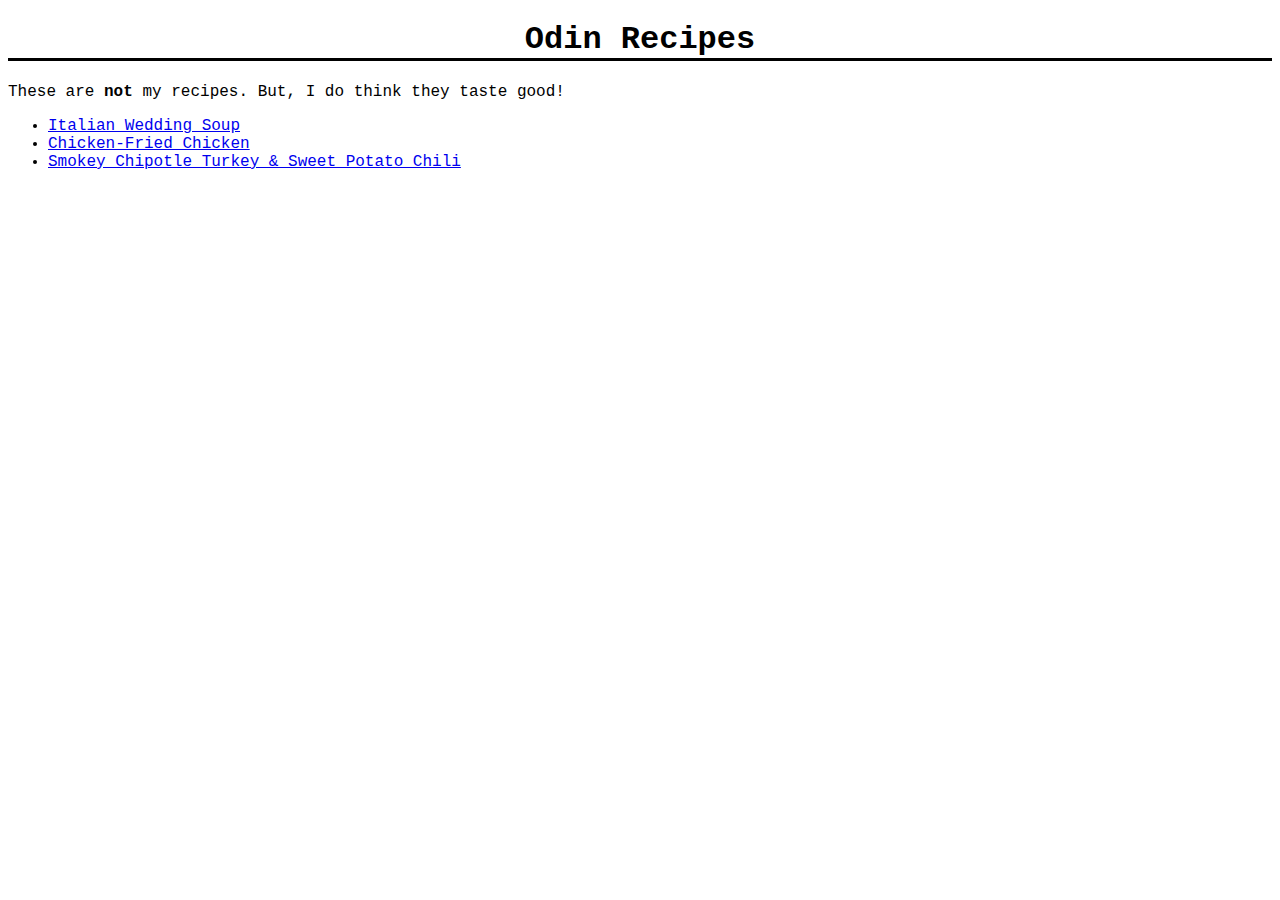
<file: index.html>
<!DOCTYPE html>
<html lang="en">
  <head>
    <meta charset="UTF-8">
    <meta name="viewport" content="width=device-width, initial-scale=1.0">
    <title>Odin Recipes</title>
    <link rel="stylesheet" href="style.css">
  </head>

  <body>
    <h1>Odin Recipes</h1>
    <p>These are <strong>not</strong> my recipes. But, I do think they taste good!</p>
    <ul>
      <li><a href="./recipes/italian-wedding-soup.html">Italian Wedding Soup</a></li>
      <li><a href="./recipes/chicken-fried-chicken.html">Chicken-Fried Chicken</a></li>
      <li><a href="./recipes/smokey-chipotle-turkey-sweet-potato-chili.html">Smokey Chipotle Turkey &amp; Sweet Potato Chili</a></li>
    </ul>
  </body>
</html>
</file>
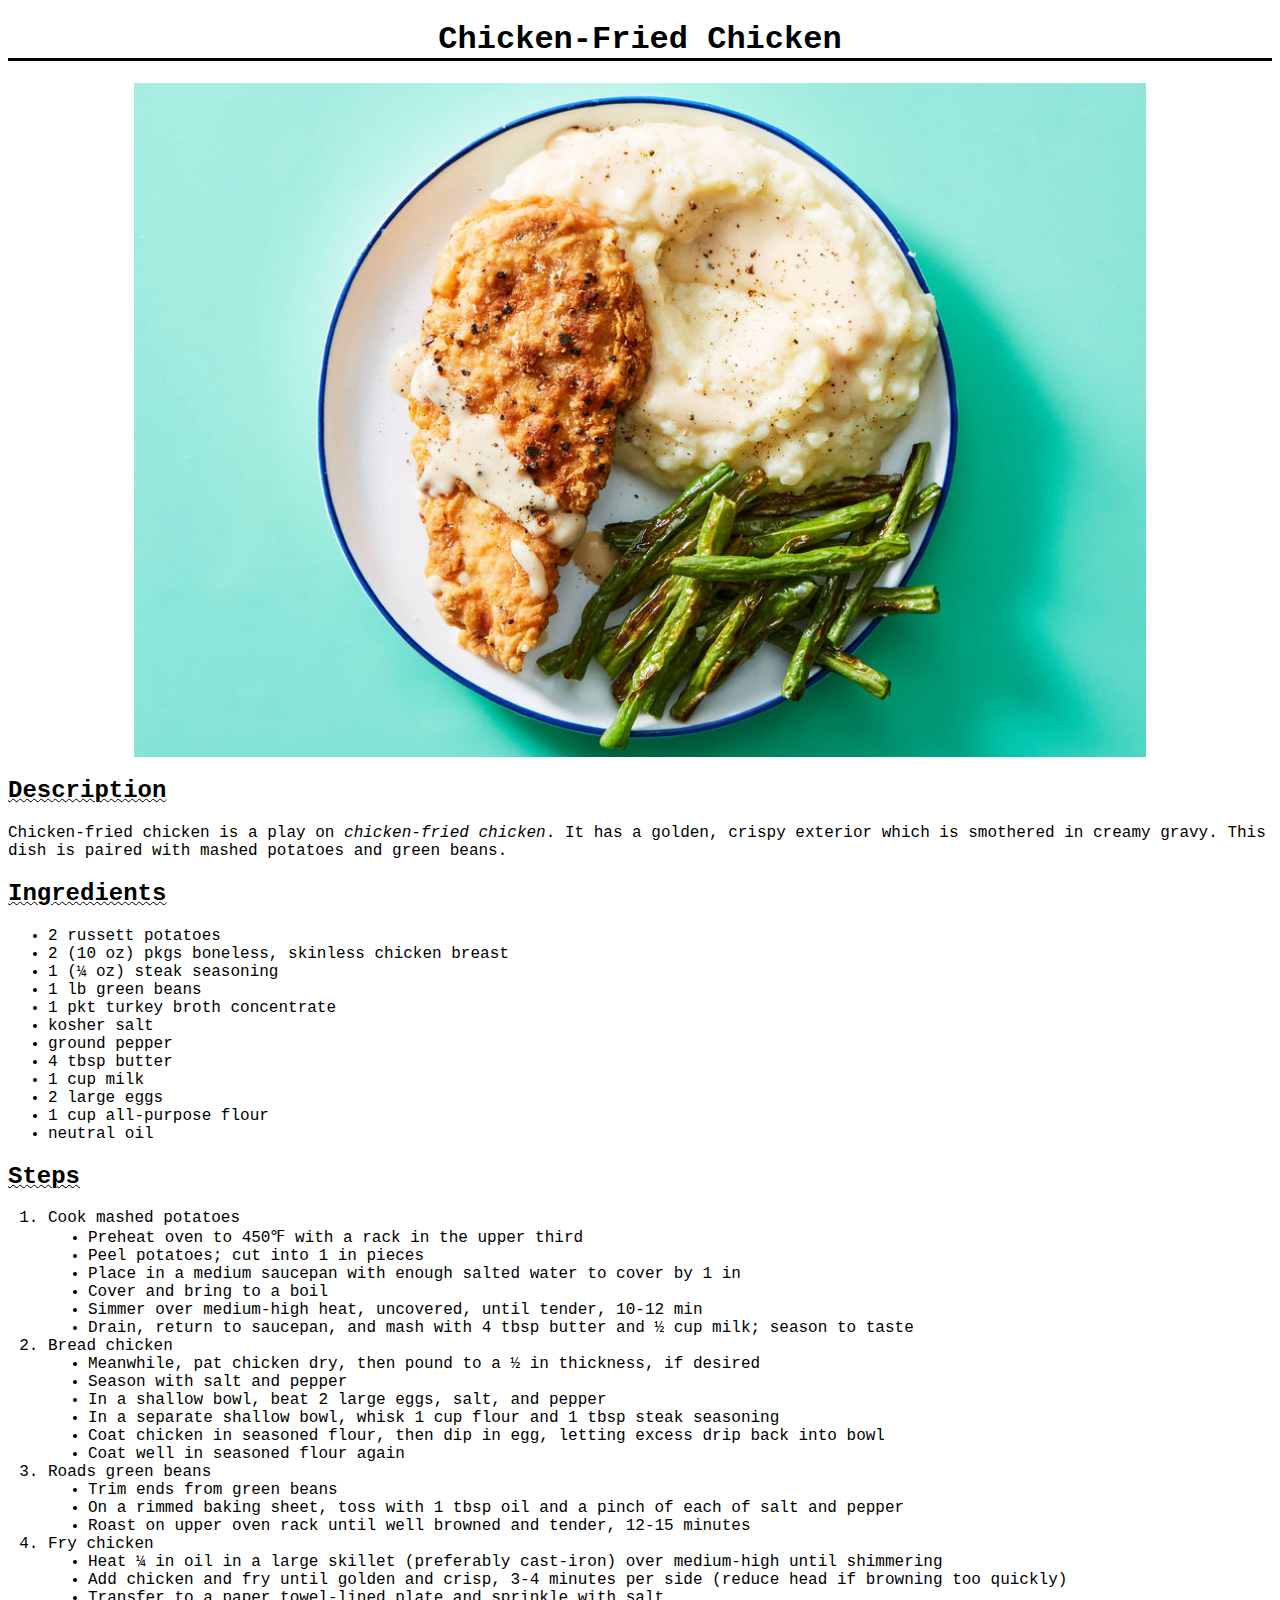
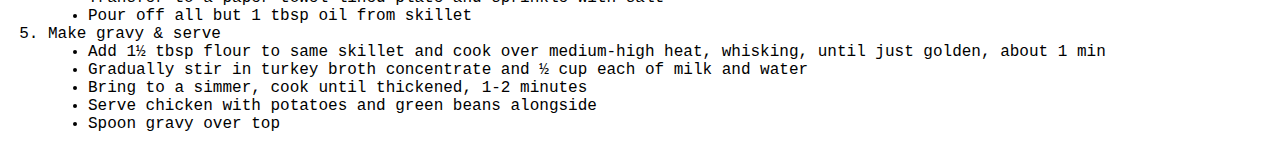
<file: recipes/chicken-fried-chicken.html>
<!DOCTYPE html>
<html lang="en">
  <head>
    <meta charset="UTF-8">
    <meta name="viewport" content="width=device-width, initial-scale=1.0">
    <title>Chicken-Fried Chicken | Odin Recipes</title>
    <link rel="stylesheet" href="../style.css">
  </head>

  <body>
    <h1>Chicken-Fried Chicken</h1>
    <img src="../images/chicken-fried-chicken.jpg" alt="plate of chicken-fried chicken with mashed potatoes and green beans">

    <h2>Description</h2>
    <p>Chicken-fried chicken is a play on <em>chicken-fried chicken</em>. It has a golden, crispy exterior which is smothered in creamy gravy. This dish is paired with mashed potatoes and green beans.</p>

    <h2>Ingredients</h2>
    <ul>
      <li>2 russett potatoes</li>
      <li>2 (10 oz) pkgs boneless, skinless chicken breast</li>
      <li>1 (¼ oz) steak seasoning</li>
      <li>1 lb green beans</li>
      <li>1 pkt turkey broth concentrate</li>
      <li>kosher salt</li>
      <li>ground pepper</li>
      <li>4 tbsp butter</li>
      <li>1 cup milk</li>
      <li>2 large eggs</li>
      <li>1 cup all-purpose flour</li>
      <li>neutral oil</li>
    </ul>

    <h2>Steps</h2>
    <ol>
      <li>
        Cook mashed potatoes
        <ul>
          <li>Preheat oven to 450℉ with a rack in the upper third</li>
          <li>Peel potatoes; cut into 1 in pieces</li>
          <li>Place in a medium saucepan with enough salted water to cover by 1 in</li>
          <li>Cover and bring to a boil</li>
          <li>Simmer over medium-high heat, uncovered, until tender, 10-12 min</li>
          <li>Drain, return to saucepan, and mash with 4 tbsp butter and ½ cup milk; season to taste</li>
        </ul>
      </li>
      <li>
        Bread chicken
        <ul>
          <li>Meanwhile, pat chicken dry, then pound to a ½ in thickness, if desired</li>
          <li>Season with salt and pepper</li>
          <li>In a shallow bowl, beat 2 large eggs, salt, and pepper</li>
          <li>In a separate shallow bowl, whisk 1 cup flour and 1 tbsp steak seasoning</li>
          <li>Coat chicken in seasoned flour, then dip in egg, letting excess drip back into bowl</li>
          <li>Coat well in seasoned flour again</li>
        </ul>
      </li>
      <li>
        Roads green beans
        <ul>
          <li>Trim ends from green beans</li>
          <li>On a rimmed baking sheet, toss with 1 tbsp oil and a pinch of each of salt and pepper</li>
          <li>Roast on upper oven rack until well browned and tender, 12-15 minutes</li>
        </ul>
      </li>
      <li>
        Fry chicken
        <ul>
          <li>Heat ¼ in oil in a large skillet (preferably cast-iron) over medium-high until shimmering</li>
          <li>Add chicken and fry until golden and crisp, 3-4 minutes per side (reduce head if browning too quickly)</li>
          <li>Transfer to a paper towel-lined plate and sprinkle with salt</li>
          <li>Pour off all but 1 tbsp oil from skillet</li>
        </ul>
      </li>
      <li>
        Make gravy &amp; serve
        <ul>
          <li>Add 1½ tbsp flour to same skillet and cook over medium-high heat, whisking, until just golden, about 1 min</li>
          <li>Gradually stir in turkey broth concentrate and ½ cup each of milk and water</li>
          <li>Bring to a simmer, cook until thickened, 1-2 minutes</li>
          <li>Serve chicken with potatoes and green beans alongside</li>
          <li>Spoon gravy over top</li>
        </ul>
      </li>
    </ol>
  </body>
</html>
</file>
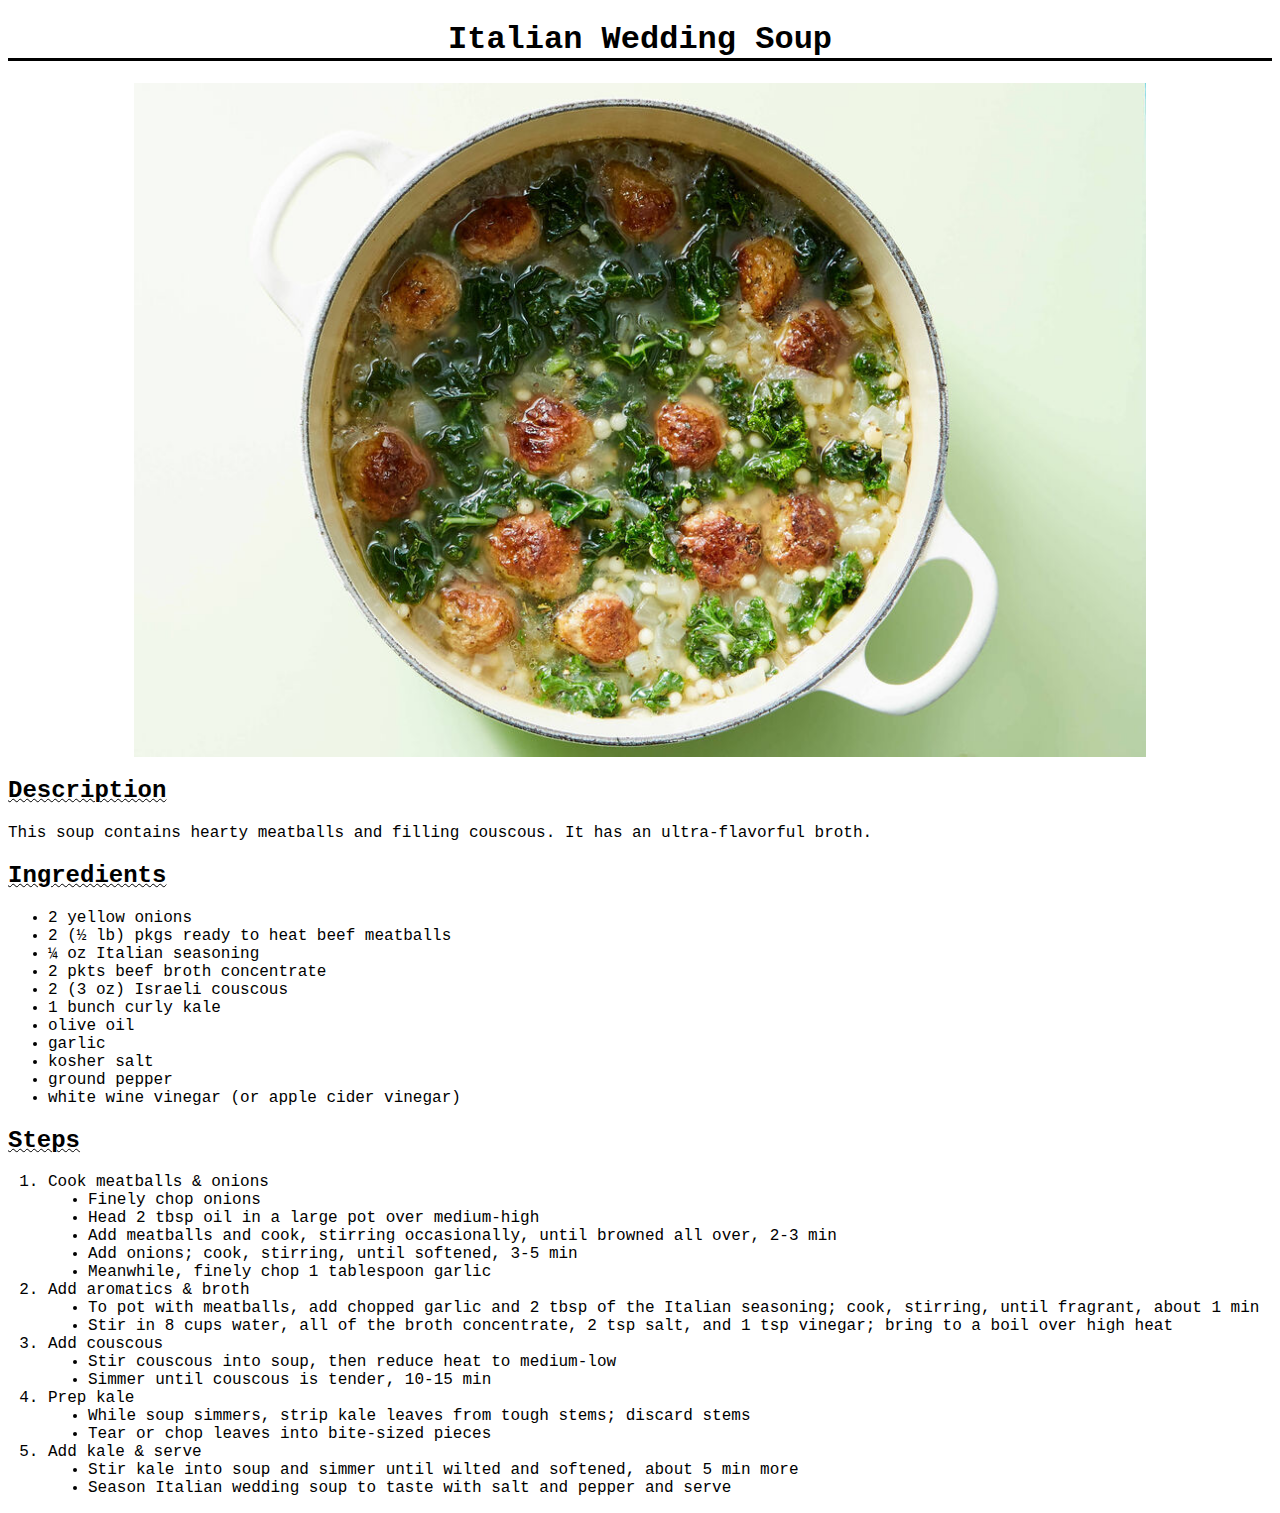
<file: recipes/italian-wedding-soup.html>
<!DOCTYPE html>
<html lang="en">
  <head>
    <meta charset="UTF-8">
    <meta name="viewport" content="width=device-width, initial-scale=1.0">
    <title>Italian Wedding Soup | Odin Recipes</title>
    <link rel="stylesheet" href="../style.css">
  </head>

  <body>
    <h1>Italian Wedding Soup</h1>
    <img src="../images/italian-wedding-soup.jpg" alt="bowl of Italian wedding soup">

    <h2>Description</h2>
    <p>This soup contains hearty meatballs and filling couscous. It has an ultra-flavorful broth.</p>

    <h2>Ingredients</h2>
    <ul>
      <li>2 yellow onions</li>
      <li>2 (½ lb) pkgs ready to heat beef meatballs</li>
      <li>¼ oz Italian seasoning</li>
      <li>2 pkts beef broth concentrate</li>
      <li>2 (3 oz) Israeli couscous</li>
      <li>1 bunch curly kale</li>
      <li>olive oil</li>
      <li>garlic</li>
      <li>kosher salt</li>
      <li>ground pepper</li>
      <li>white wine vinegar (or apple cider vinegar)</li>
    </ul>

    <h2>Steps</h2>
    <ol>
      <li>
        Cook meatballs & onions
        <ul>
          <li>Finely chop onions</li>
          <li>Head 2 tbsp oil in a large pot over medium-high</li>
          <li>Add meatballs and cook, stirring occasionally, until browned all over, 2-3 min</li>
          <li>Add onions; cook, stirring, until softened, 3-5 min</li>
          <li>Meanwhile, finely chop 1 tablespoon garlic</li>
        </ul>
      </li>
      <li>
        Add aromatics & broth
        <ul>
          <li>To pot with meatballs, add chopped garlic and 2 tbsp of the Italian seasoning; cook, stirring, until fragrant, about 1 min</li>
          <li>Stir in 8 cups water, all of the broth concentrate, 2 tsp salt, and 1 tsp vinegar; bring to a boil over high heat</li>
        </ul>
      </li>
      <li>
        Add couscous
        <ul>
          <li>Stir couscous into soup, then reduce heat to medium-low</li>
          <li>Simmer until couscous is tender, 10-15 min</li>
        </ul>
      </li>
      <li>
        Prep kale
        <ul>
          <li>While soup simmers, strip kale leaves from tough stems; discard stems</li>
          <li>Tear or chop leaves into bite-sized pieces</li>
        </ul>
      </li>
      <li>
        Add kale &amp; serve
        <ul>
          <li>Stir kale into soup and simmer until wilted and softened, about 5 min more</li>
          <li>Season Italian wedding soup to taste with salt and pepper and serve</li>
        </ul>
      </li>
    </ol>
  </body>
</html>
</file>
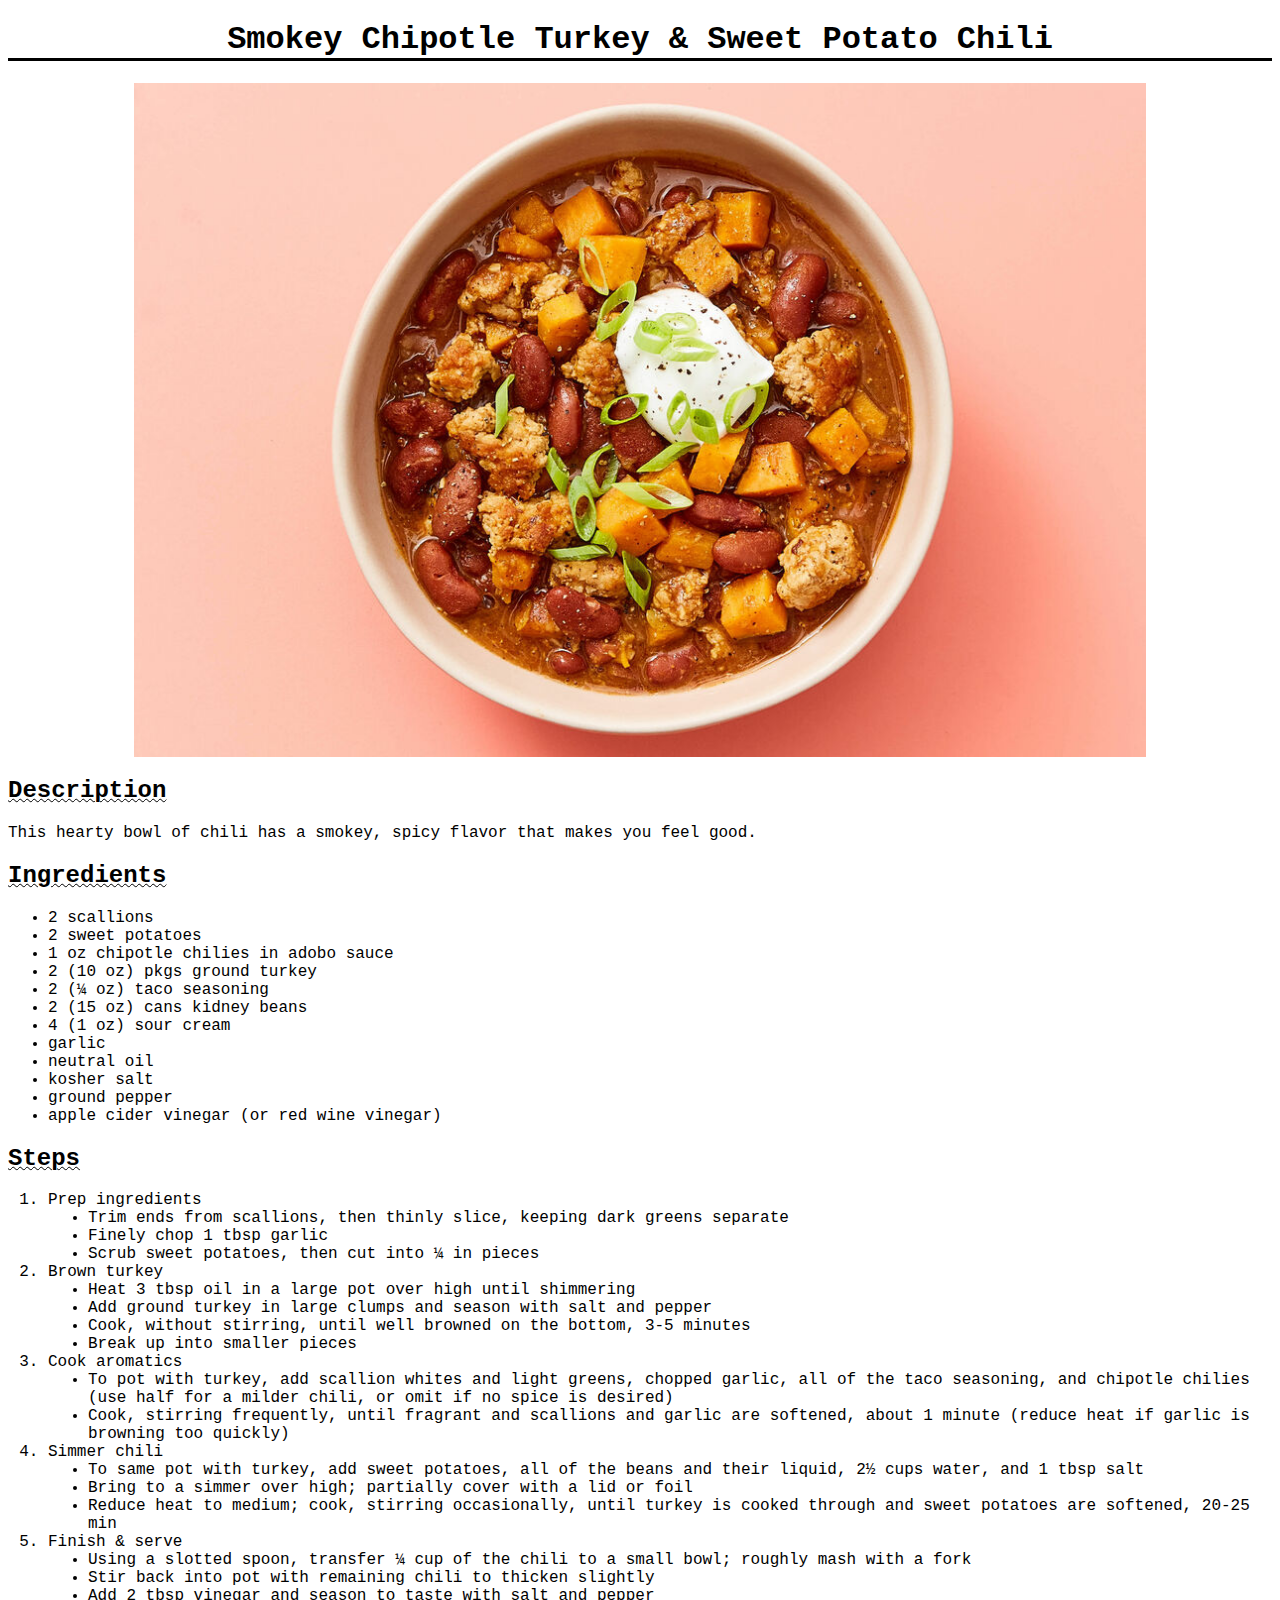
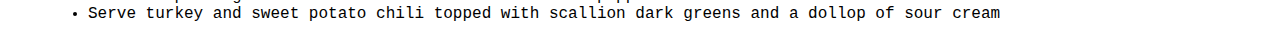
<file: recipes/smokey-chipotle-turkey-sweet-potato-chili.html>
<!DOCTYPE html>
<html lang="en">
  <head>
    <meta charset="UTF-8">
    <meta name="viewport" content="width=device-width, initial-scale=1.0">
    <title>Smokey Chipotle Turkey &amp; Sweet Potato Chili | Odin Recipes</title>
    <link rel="stylesheet" href="../style.css">
  </head>

  <body>
    <h1>Smokey Chipotle Turkey &amp; Sweet Potato Chili</h1>
    <img src="../images/smokey-chipotle-turkey-sweet-potato-chili.jpg" alt="bowl of smokey chipotle turkey and sweet potato chili">

    <h2>Description</h2>
    <p>This hearty bowl of chili has a smokey, spicy flavor that makes you feel good.</p>

    <h2>Ingredients</h2>
    <ul>
      <li>2 scallions</li>
      <li>2 sweet potatoes</li>
      <li>1 oz chipotle chilies in adobo sauce</li>
      <li>2 (10 oz) pkgs ground turkey</li>
      <li>2 (¼ oz) taco seasoning</li>
      <li>2 (15 oz) cans kidney beans</li>
      <li>4 (1 oz) sour cream</li>
      <li>garlic</li>
      <li>neutral oil</li>
      <li>kosher salt</li>
      <li>ground pepper</li>
      <li>apple cider vinegar (or red wine vinegar)</li>
    </ul>

    <h2>Steps</h2>
    <ol>
      <li>
        Prep ingredients
        <ul>
          <li>Trim ends from scallions, then thinly slice, keeping dark greens separate</li>
          <li>Finely chop 1 tbsp garlic</li>
          <li>Scrub sweet potatoes, then cut into ¼ in pieces</li>
        </ul>
      </li>
      <li>
        Brown turkey
        <ul>
          <li>Heat 3 tbsp oil in a large pot over high until shimmering</li>
          <li>Add ground turkey in large clumps and season with salt and pepper</li>
          <li>Cook, without stirring, until well browned on the bottom, 3-5 minutes</li>
          <li>Break up into smaller pieces</li>
        </ul>
      </li>
      <li>
        Cook aromatics
        <ul>
          <li>To pot with turkey, add scallion whites and light greens, chopped garlic, all of the taco seasoning, and chipotle chilies (use half for a milder chili, or omit if no spice is desired)</li>
          <li>Cook, stirring frequently, until fragrant and scallions and garlic are softened, about 1 minute (reduce heat if garlic is browning too quickly)</li>
        </ul>
      </li>
      <li>
        Simmer chili
        <ul>
          <li>To same pot with turkey, add sweet potatoes, all of the beans and their liquid, 2½ cups water, and 1 tbsp salt</li>
          <li>Bring to a simmer over high; partially cover with a lid or foil</li>
          <li>Reduce heat to medium; cook, stirring occasionally, until turkey is cooked through and sweet potatoes are softened, 20-25 min</li>
        </ul>
      </li>
      <li>
        Finish &amp; serve
        <ul>
          <li>Using a slotted spoon, transfer ¼ cup of the chili to a small bowl; roughly mash with a fork</li>
          <li>Stir back into pot with remaining chili to thicken slightly</li>
          <li>Add 2 tbsp vinegar and season to taste with salt and pepper</li>
          <li>Serve turkey and sweet potato chili topped with scallion dark greens and a dollop of sour cream</li>
        </ul>
      </li>
    </ol>
  </body>
</html>
</file>
<file: style.css>
* {
  font-family: 'Courier New', Courier, monospace;
}

ol > li > ul {
  list-style-type: disc;
}

h1 {
  border-bottom: solid black;
  text-align: center;
  position: sticky;
  top: 0;
  background-color: white;
}

h2 {
  text-decoration: underline wavy 6%;
}

img {
  width: 80%;
  height: auto;
  display: block;
  margin: 0 auto;
}
</file>
